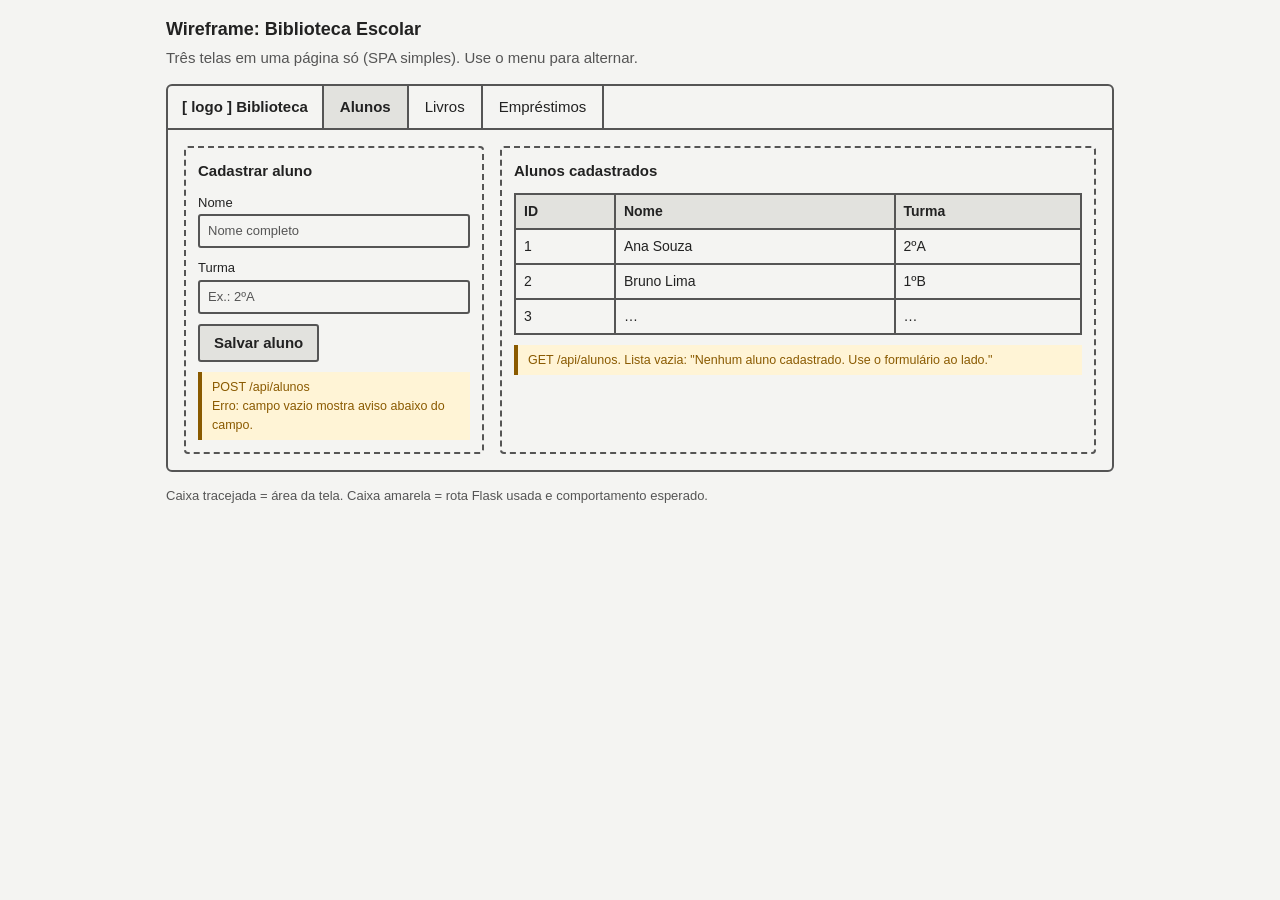
<file: Wireframe — Biblioteca Escolar.html>
<!DOCTYPE html>
<html lang="pt-BR">
<head>
<meta charset="utf-8">
<meta name="viewport" content="width=device-width, initial-scale=1, viewport-fit=cover">
<title>Wireframe — Biblioteca Escolar</title>
<style>
:root{--bg:#f4f4f2;--fg:#222;--line:#555;--soft:#e2e2de;--note:#8a5a00;--notebg:#fff4d6;
box-sizing:border-box;padding-top:env(safe-area-inset-top,0px);padding-bottom:env(safe-area-inset-bottom,0px)}
@media (prefers-color-scheme:dark){:root:not([data-theme="light"]){--bg:#1d1d1c;--fg:#e8e8e4;--line:#9a9a94;--soft:#333330;--note:#f0c36a;--noteBg:#3a3118;--noteb:#3a3118}}
html{scroll-padding-top:env(safe-area-inset-top,0px)}
*{box-sizing:border-box}
body{margin:0;background:var(--bg);color:var(--fg);font:15px/1.5 "Trebuchet MS",Verdana,sans-serif}
.wrap{max-width:980px;margin:0 auto;padding:16px}
h1{font-size:18px;margin:0 0 4px}
.sub{margin:0 0 14px;color:var(--line)}
.frame{border:2px solid var(--line);border-radius:6px;background:var(--bg)}
.top{display:flex;gap:0;border-bottom:2px solid var(--line);flex-wrap:wrap;align-items:center}
.logo{padding:10px 14px;font-weight:bold;border-right:2px solid var(--line)}
.top button{font:inherit;color:inherit;background:none;border:0;border-right:2px solid var(--line);padding:10px 16px;cursor:pointer}
.top button[aria-selected="true"]{background:var(--soft);font-weight:bold}
.top button:focus-visible{outline:3px solid var(--fg);outline-offset:-3px}
.screen{display:none;padding:16px;gap:16px;grid-template-columns:minmax(220px,300px) 1fr}
.screen.on{display:grid}
@media (max-width:700px){.screen.on{grid-template-columns:1fr}}
.box{border:2px dashed var(--line);border-radius:4px;padding:12px}
.box h2{font-size:15px;margin:0 0 10px}
label{display:block;font-size:13px;margin-bottom:2px}
.field{border:2px solid var(--line);height:34px;margin-bottom:10px;padding:5px 8px;color:var(--line);font-size:13px;border-radius:3px}
.btn{display:inline-block;border:2px solid var(--line);padding:6px 14px;font-weight:bold;border-radius:3px;background:var(--soft)}
.btn.sm{padding:2px 8px;font-size:12px}
.tbl{width:100%;border-collapse:collapse;font-size:14px}
.tbl th,.tbl td{border:2px solid var(--line);padding:6px 8px;text-align:left}
.tbl th{background:var(--soft)}
.scroll{overflow-x:auto}
.tag{border:2px solid var(--line);padding:0 6px;font-size:12px;border-radius:10px}
.note{margin-top:10px;background:var(--noteb,#fff4d6);color:var(--note);border-left:4px solid var(--note);padding:6px 10px;font-size:12.5px}
.legend{margin-top:14px;font-size:13px;color:var(--line)}
</style>
</head>
<body>
<div class="wrap">
  <h1>Wireframe: Biblioteca Escolar</h1>
  <p class="sub">Três telas em uma página só (SPA simples). Use o menu para alternar.</p>

  <div class="frame">
    <nav class="top" role="tablist" aria-label="Menu principal">
      <span class="logo">[ logo ] Biblioteca</span>
      <button role="tab" aria-selected="true" data-t="alunos">Alunos</button>
      <button role="tab" aria-selected="false" data-t="livros">Livros</button>
      <button role="tab" aria-selected="false" data-t="emprestimos">Empréstimos</button>
    </nav>

    <section class="screen on" id="alunos">
      <div class="box">
        <h2>Cadastrar aluno</h2>
        <label>Nome</label><div class="field">Nome completo</div>
        <label>Turma</label><div class="field">Ex.: 2ºA</div>
        <span class="btn">Salvar aluno</span>
        <div class="note">POST /api/alunos<br>Erro: campo vazio mostra aviso abaixo do campo.</div>
      </div>
      <div class="box">
        <h2>Alunos cadastrados</h2>
        <div class="scroll"><table class="tbl">
          <tr><th>ID</th><th>Nome</th><th>Turma</th></tr>
          <tr><td>1</td><td>Ana Souza</td><td>2ºA</td></tr>
          <tr><td>2</td><td>Bruno Lima</td><td>1ºB</td></tr>
          <tr><td>3</td><td>…</td><td>…</td></tr>
        </table></div>
        <div class="note">GET /api/alunos. Lista vazia: "Nenhum aluno cadastrado. Use o formulário ao lado."</div>
      </div>
    </section>

    <section class="screen" id="livros">
      <div class="box">
        <h2>Cadastrar livro</h2>
        <label>Título</label><div class="field">Título do livro</div>
        <label>Autor</label><div class="field">Nome do autor</div>
        <span class="btn">Salvar livro</span>
        <div class="note">POST /api/livros<br>Todo livro novo nasce como disponível.</div>
      </div>
      <div class="box">
        <h2>Acervo</h2>
        <div class="scroll"><table class="tbl">
          <tr><th>ID</th><th>Título</th><th>Autor</th><th>Situação</th></tr>
          <tr><td>1</td><td>Dom Casmurro</td><td>Machado de Assis</td><td><span class="tag">Emprestado</span></td></tr>
          <tr><td>2</td><td>Capitães da Areia</td><td>Jorge Amado</td><td><span class="tag">Disponível</span></td></tr>
          <tr><td>3</td><td>…</td><td>…</td><td>…</td></tr>
        </table></div>
        <div class="note">GET /api/livros. Situação vem do campo <b>disponivel</b>.</div>
      </div>
    </section>

    <section class="screen" id="emprestimos">
      <div class="box">
        <h2>Novo empréstimo</h2>
        <label>Aluno</label><div class="field">Selecione o aluno ▾</div>
        <label>Livro (só disponíveis)</label><div class="field">Selecione o livro ▾</div>
        <label>Data do empréstimo</label><div class="field">Hoje (automática)</div>
        <span class="btn">Registrar empréstimo</span>
        <div class="note">POST /api/emprestimos<br>Livro indisponível: mensagem "Este livro já está emprestado."</div>
      </div>
      <div class="box">
        <h2>Empréstimos</h2>
        <div class="scroll"><table class="tbl">
          <tr><th>ID</th><th>Aluno</th><th>Livro</th><th>Emprestado em</th><th>Devolvido em</th><th>Ação</th></tr>
          <tr><td>1</td><td>Ana Souza</td><td>Dom Casmurro</td><td>09/11/2026</td><td>em aberto</td><td><span class="btn sm">Devolver</span></td></tr>
          <tr><td>2</td><td>Bruno Lima</td><td>Capitães da Areia</td><td>02/11/2026</td><td>06/11/2026</td><td>—</td></tr>
          <tr><td>3</td><td>…</td><td>…</td><td>…</td><td>…</td><td>…</td></tr>
        </table></div>
        <div class="note">GET /api/emprestimos. "Devolver" chama PUT /api/emprestimos/&lt;id&gt;/devolver e atualiza a linha e o acervo.</div>
      </div>
    </section>
  </div>

  <p class="legend">Caixa tracejada = área da tela. Caixa amarela = rota Flask usada e comportamento esperado.</p>
</div>
<script>
const tabs=document.querySelectorAll('.top button');
tabs.forEach(b=>b.addEventListener('click',()=>{
  tabs.forEach(x=>x.setAttribute('aria-selected',x===b));
  document.querySelectorAll('.screen').forEach(s=>s.classList.toggle('on',s.id===b.dataset.t));
}));
</script>
</body>
</html>
</file>
